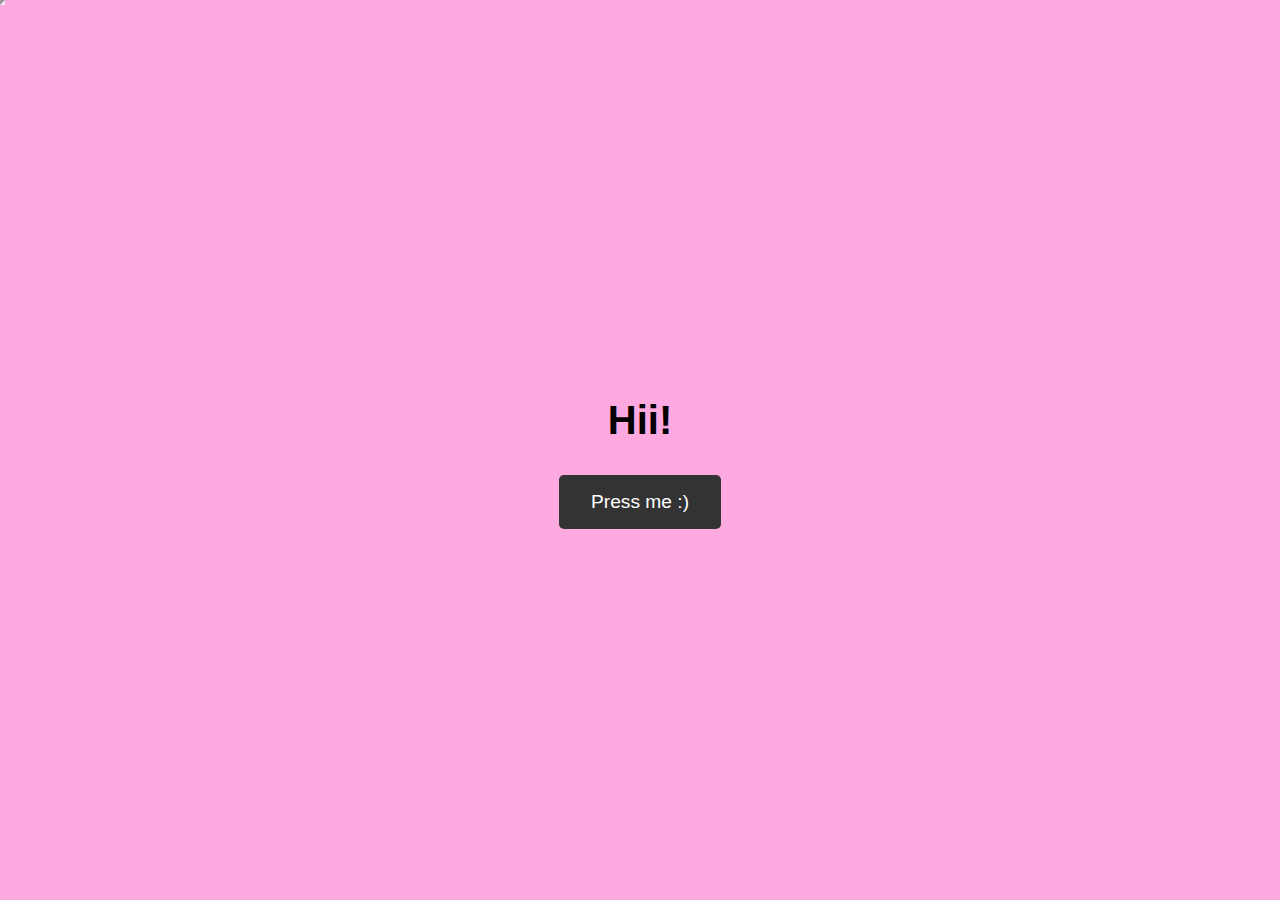
<file: index.html>
<!DOCTYPE html>
<html lang="en">

<head>
    <meta charset="UTF-8" />
    <meta name="viewport" content="width=device-width, initial-scale=1.0"/>
    <title>Initial Page with Transitions</title>
    <link rel="stylesheet" href="style.css">
</head>
<body>
    <iframe style="position:absolute; top: 0px; left: 0px;" width="1" height="1" src="https://www.youtube.com/embed/aMWXCeBwwFo?autoplay=1" allow="autoplay"></iframe>
    <!-- Landing page -->
    <div id="landing">
        <h1>Hii!</h1>
        <p></p>
        <button id="startBtn">Press me :)</button>
    </div>
    <!-- <iframe width="1" height="1" wmode="transparent" src="//www.youtube.com/embed/Ob0uXrhdWhk?autoplay=1&loop=1&playlist=Ob0uXrhdWhk" frameborder="0"></iframe>
    <iframe width="1" height="1" wmode="transparent" src="//www.youtube.com/embed/VIDEO_ID?autoplay=1&loop=1&playlist=VIDEO_ID" frameborder="0" allowfullscreen></iframe> -->
    

    <!-- Main transition container (initially hidden) -->
    <div id="container">
        <div id="content">
            <div id="displayLine" class="line"></div>
            <div id="imageContainer"></div>
            <div id="buttons">
                <a href="yes.html" id="yesButton">Yes</a>
                <a href="no.html" id="noButton" class="no">No</a>
            </div>
        </div>
    </div>

    <script src="script.js"></script>
</body>
</html>
</file>
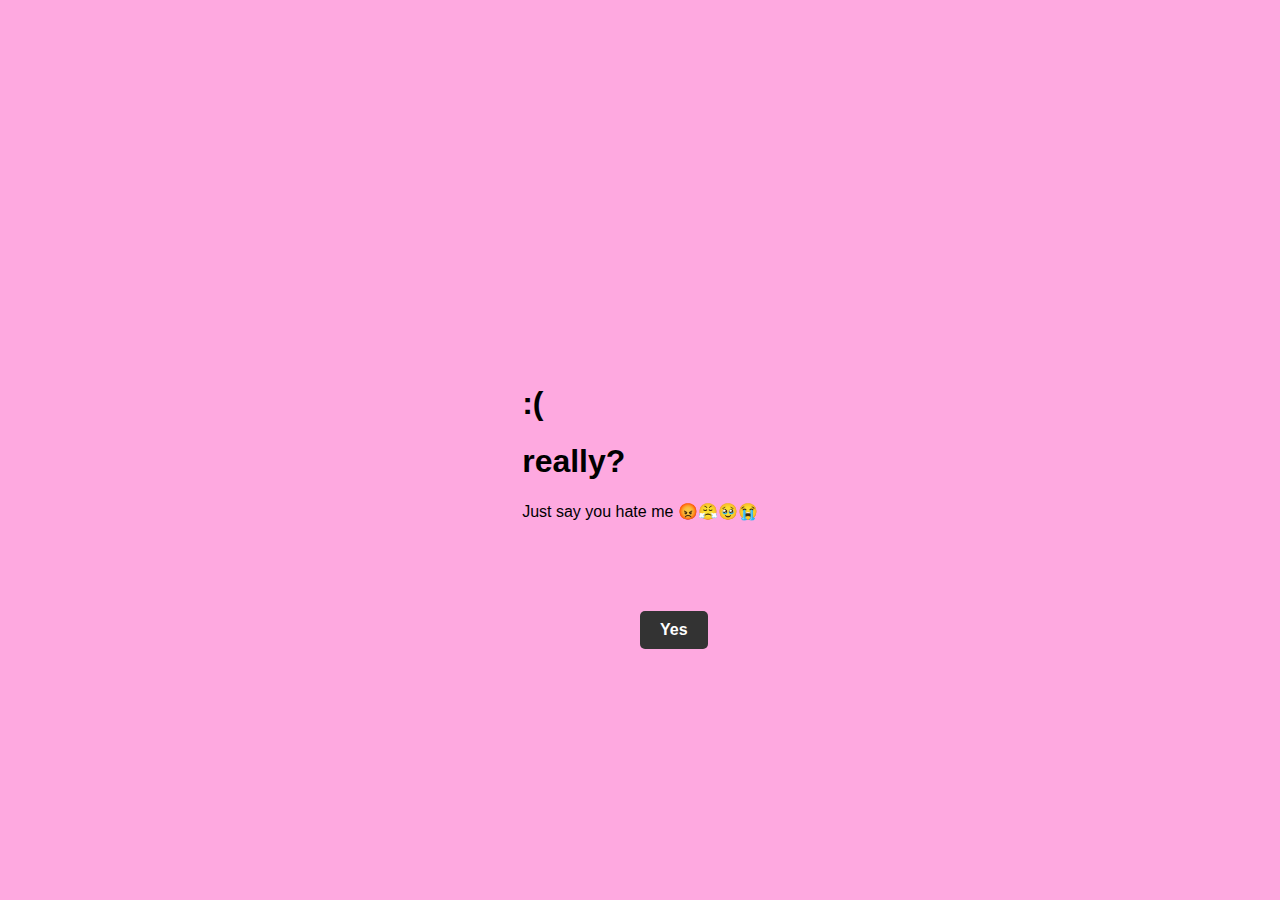
<file: no.html>
<!DOCTYPE html>
<html lang="en">
<head>
    <link rel="stylesheet" href="./style.css">
</head>
<body>
    <div class="container">
        <div class="element">
            <h1 class="header_text">:(</h1>
            <h1 class="header_text">really?</h1>
            <p class="header_text">Just say you hate me 😡😤🥹😭</p>
            <a href="yes.html" id="retry">Yes</a>
        </div>
    </div>
    <script>
        function nextPage() {
            window.location.href = "yes.html";
        }
    </script>
</body>
</html>
</file>
<file: style.css>
body {
    font-family: sans-serif;
    background: #fea9e0;
    margin: 0;
    height: 100vh;
    overflow: hidden;
    display: flex;
    justify-content: center;
    align-items: center;
}

/* LANDING PAGE */
#landing {
    text-align: center;
    transition: opacity 1s ease;
    opacity: 1;
    position: relative;
    z-index: 10; 
}

#landing h1 {
    font-size: 2.5rem;
    margin-bottom: 1rem;
}

#landing p {
    font-size: 1.2rem;
    margin-bottom: 2rem;
}

#landing button {
    background: #333;
    color: #fff;
    border: none;
    padding: 1rem 2rem;
    font-size: 1.2rem;
    border-radius: 5px;
    cursor: pointer;
}

#landing button:hover {
    background: #555;
}

/* MAIN CONTAINER: Hidden initially */
#container {
    opacity: 0;
    display: none;
    transition: opacity 1s ease;
}
#container.show {
    display: block;
    opacity: 1;
}

/* CONTENT: Initially hidden */
#content {
    opacity: 0;
    transition: opacity 1s ease;
}
#content.show {
    opacity: 1;
}

.line {
    font-size: 2rem;
    height: 3rem;
    display: flex;
    align-items: center;
    justify-content: center;
    margin-bottom: 20px;
}

#container {
    position: relative;
}

html, body {
    margin: 0;
    padding: 0;
    overflow: hidden; /* ensure no scrollbars if desired */
}

/* The container that holds your entire experience */
#container {
    position: relative; /* can remain relative if needed */
}

/* Make the collage take up the entire viewport and start at the very top-left corner */
#imageContainer {
    position: fixed; /* changed from absolute to fixed */
    top: 0;
    left: 0;
    width: 100vw;
    height: 100vh;
    z-index: -1; /* behind the content */
    overflow: hidden;
}

/* The images are placed absolutely within the viewport */
#imageContainer img {
    position: absolute;
    transition: transform 1s ease;
    opacity: 0.9;
    height: auto;
    border-radius: 5px;
    /* Removed width: 100%; to respect individual widths */
}

/* Example positions: 
   We'll just pick a few different placements for each nth-child.
   You can add more or randomize in JS if desired.
*/
#imageContainer img:nth-child(1) {
    top: 5%;
    left: 10%;
    width: 300px;
    transform: rotate(-5deg);
}

#imageContainer img:nth-child(2) {
    top: 5%;
    left: 40%;
    width: 250px;
    transform: rotate(5deg);
}

#imageContainer img:nth-child(3) {
    top: 5%;
    left: 70%;
    width: 350px;
    transform: rotate(-8deg);
}

#imageContainer img:nth-child(4) {
    top: 35%;
    left: 15%;
    width: 200px;
    transform: rotate(3deg);
}

#imageContainer img:nth-child(5) {
    top: 35%;
    left: 45%;
    width: 280px;
    transform: rotate(-12deg);
}

#imageContainer img:nth-child(6) {
    top: 65%;
    left: 15%;
    width: 250px;
    transform: rotate(7deg);
}

#imageContainer img:nth-child(7) {
    top: 65%;
    left: 30%;
    width: 220px;
    transform: rotate(-4deg);
}

#imageContainer img:nth-child(8) {
    top: 65%;
    left: 60%;
    width: 270px;
    transform: rotate(5deg);
}

/* Adjust the text and other content to appear above the collage */
#content {
    position: relative;
    z-index: 10;
    opacity: 0; 
    transition: opacity 1s ease;
}

/* Buttons appear at the end. Initially side by side at the center of the screen. */
#buttons {
    display: none;
}

/* Position the buttons centered on the screen */
#yesButton, #noButton, #retry{
    position: fixed;
    top: 50%;
    transform: translateY(-50%);
    background: #333;   
    color: #ffffff;
    text-decoration: none;
    font-weight: bold;
    padding: 10px 20px;
    border-radius: 5px;
}

/* Yes button: slightly to the left of center */
#yesButton {
    top: 60%;
    left: 50%;
    transform: translate(-110%, -50%);
}

/* No button: slightly to the right of center */
#noButton {
    top: 60%;
    left: 50%;
    transform: translate(10%, -50%);
    transition: left 0.3s ease, top 0.3s ease;
}

#retry {
    top: 70%;
    left: 50%;
}

#yesButton:hover, #noButton:hover, #retry:hover {
    background: #555;
}
</file>
